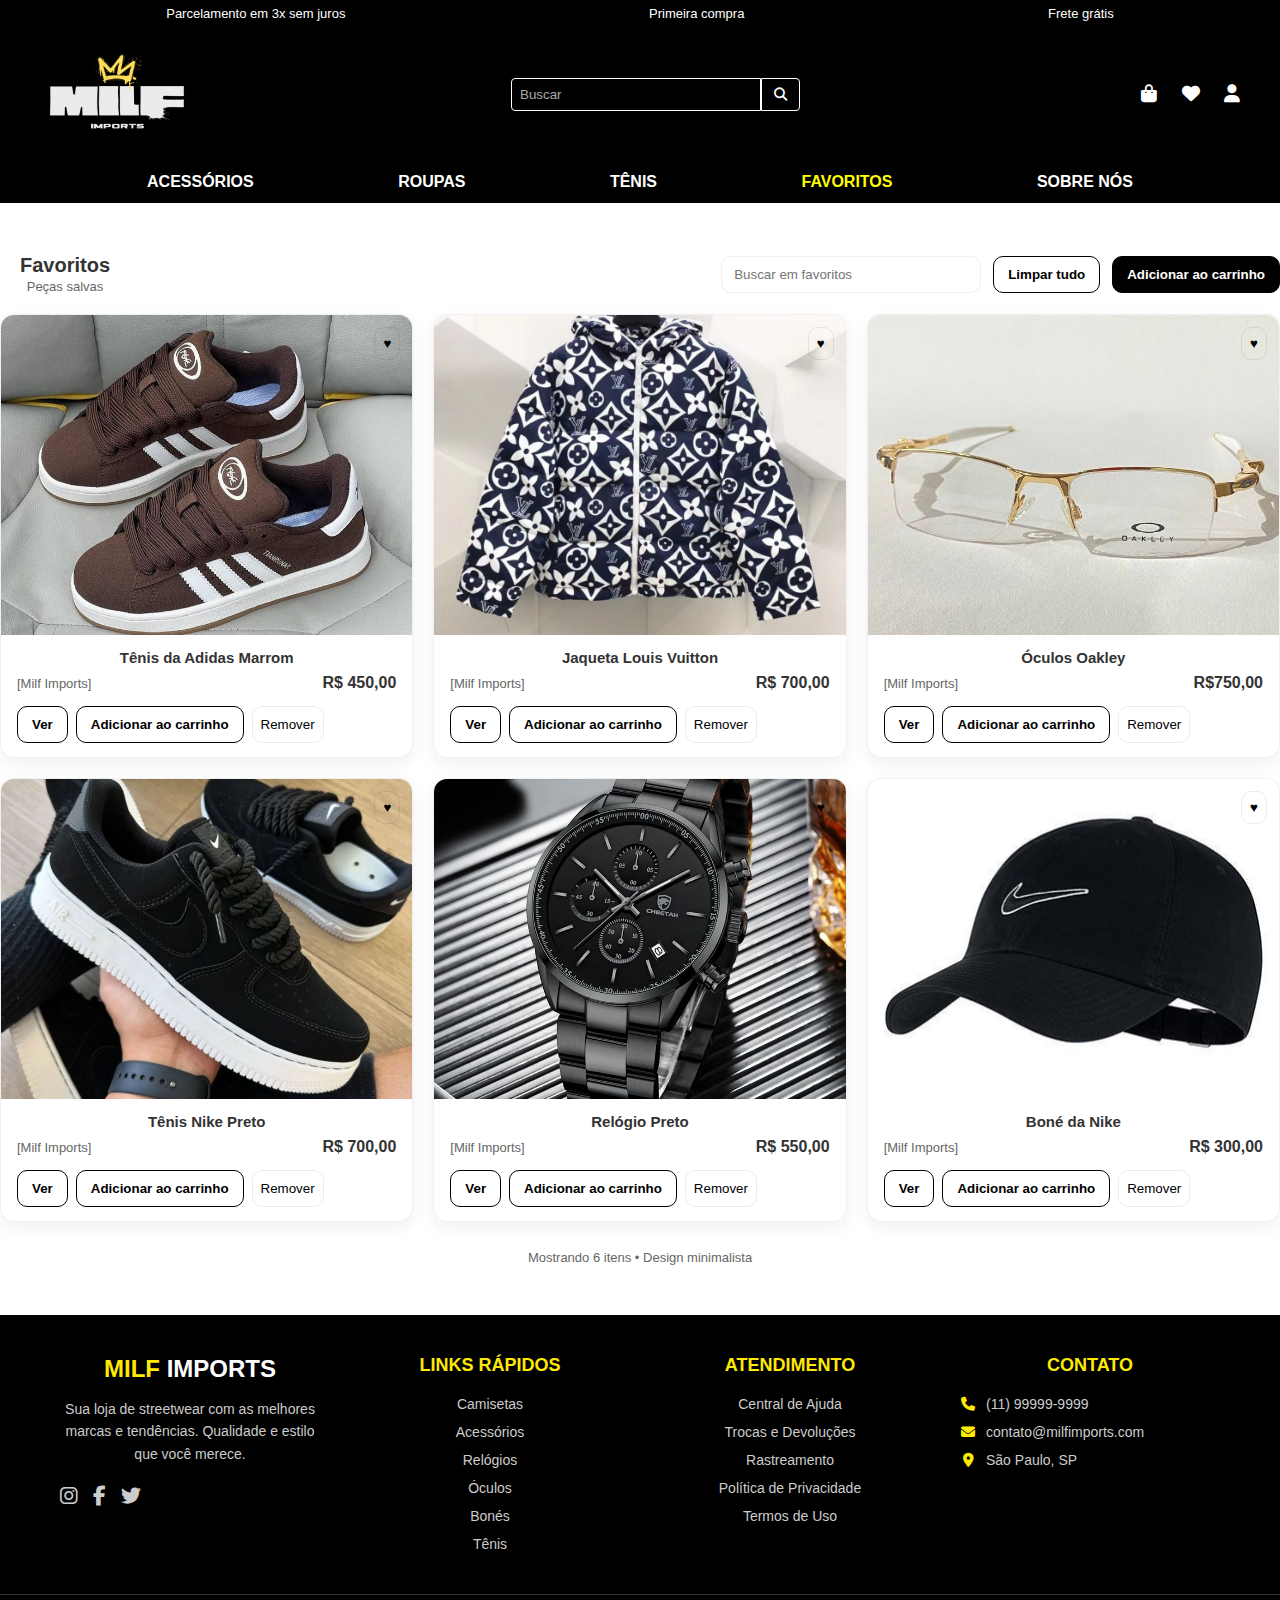
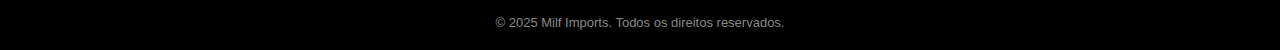
<file: favoritos.html>
<!DOCTYPE html>
<html lang="br">

<head>
  <meta charset="UTF-8">
  <meta name="viewport" content="width=device-width, initial-scale=1.0">
  <title>Milf Imports - Favoritos</title>
  <link rel="stylesheet" href="favoritos.css">
  <link href="https://cdnjs.cloudflare.com/ajax/libs/font-awesome/6.4.0/css/all.min.css" rel="stylesheet">
</head>

<body>


  <!-- Header -->
  <!-- Barra de cima -->
  <div class="barra-topo">
    <span>Parcelamento em 3x sem juros</span>
    <span>Primeira compra</span>
    <span>Frete grátis</span>
  </div>

  <!-- Cabeçalho -->
  <header class="cabecalho">
    <div class="logo">
      <a href="index.html">
        <img src="imagens/logo1.png" alt="Logo da loja"></a>
    </div>

    <div class="pesquisa">
      <input type="text" placeholder="Buscar">
      <button><i class="fa fa-search"></i></button>
    </div>

    <div class="icones">
      <a href="carrinho.html">
        <i class="fa fa-bag-shopping"></i></a>
      <i class="fa fa-heart"></i>
      <a href="login.html">
        <i class="fa fa-user"></i></a>
    </div>
  </header>

  <!-- Menu -->
  <nav class="menu">
    <a href="acessorios.html">ACESSÓRIOS</a>
    <a href="roupas.html">ROUPAS</a>
    <a href="tenis.html">TÊNIS</a>
    <a href="favoritos.html" class="destaque">FAVORITOS</a>
    <a href="sobrenos.html">SOBRE NÓS</a>
  </nav>
  <!-- fechar Header -->


  <div class="wrap">
    <header>
      <div class="brand">
        <div>
          <h1>Favoritos</h1>
          <p class="lead">Peças salvas</p>
        </div>
      </div>
      <div class="actions">
        <div class="toolbar">
          <input class="search" placeholder="Buscar em favoritos" id="searchInput" />
          <button class="btn" id="clearAll">Limpar tudo</button>
          <button class="btn primary" id="addAllToCart">Adicionar ao carrinho</button>
        </div>
      </div>
    </header>

    <main>
      <section id="favoritesGrid" class="grid" aria-live="polite">
        <!-- Cards serão injetados via JS -->
      </section>

      <div id="emptyState" style="display:none;margin-top:5px;" class="empty">
        <p style="font-size:18px;font-weight:700;margin:0 0 8px">Nada por aqui — seus favoritos estão vazios</p>
        <p class="muted">Salve peças enquanto navega para encontrá-las facilmente depois.</p>
      </div>
    </main>

    <footer>
      <span class="muted">Mostrando <span id="count">0</span> itens • Design minimalista</span>
    </footer>
  </div>

  <script>
    // Dados exemplo — substitua pelos dados reais do backend
    const initialFavorites = [
      { id: 1, title: 'Tênis da Adidas Marrom', brand: '[Milf Imports]', price: 'R$ 450,00', img: 'imagens/adidas.jpg' },
      { id: 2, title: 'Jaqueta Louis Vuitton', brand: '[Milf Imports]', price: 'R$ 700,00', img: 'imagens/jaquetalv.jpg' },
      { id: 3, title: 'Óculos Oakley', brand: '[Milf Imports]', price: 'R$750,00', img: 'imagens/oculos.jpg' },
      { id: 4, title: 'Tênis Nike Preto', brand: '[Milf Imports]', price: 'R$ 700,00', img: 'imagens/tenisnike.jpg' },
      { id: 5, title: 'Relógio Preto', brand: '[Milf Imports]', price: 'R$ 550,00', img: 'imagens/relogio2.jpg' },
      { id: 6, title: 'Boné da Nike', brand: '[Milf Imports]', price: 'R$ 300,00', img: 'imagens/bonenike.jpg' }
    ];

    const grid = document.getElementById('favoritesGrid');
    const emptyState = document.getElementById('emptyState');
    const countEl = document.getElementById('count');
    let favorites = initialFavorites.slice();

    function renderCard(item) {
      const card = document.createElement('article');
      card.className = 'card';
      card.dataset.id = item.id;

      card.innerHTML = `
        <div class="media">
          ${item.img ? `<img src="${item.img}" alt="${item.title}">` : `<div style="width:100%;height:100%;display:flex;align-items:center;justify-content:center;background:#111;color:#fff;font-weight:700">${item.title}</div>`}
          <button class="icon-btn" title="Remover" style="position:absolute;right:12px;top:12px;">&hearts;</button>
        </div>
        <div class="card-body">
          <div class="title">${item.title}</div>
          <div class="meta"><div class="muted">${item.brand}</div><div class="price">${item.price}</div></div>
          <div class="controls">
            <button class="btn" data-action="view">Ver</button>
            <button class="btn" data-action="cart">Adicionar ao carrinho</button>
            <button class="icon-btn" data-action="remove">Remover</button>
          </div>
        </div>
      `;

      // eventos dos botões
      card.querySelector('[data-action="remove"]').addEventListener('click', () => removeItem(item.id));
      card.querySelector('.media .icon-btn').addEventListener('click', () => removeItem(item.id));
      card.querySelector('[data-action="cart"]').addEventListener('click', () => addToCart(item.id));
      card.querySelector('[data-action="view"]').addEventListener('click', () => viewItem(item.id));

      return card;
    }

    function render() {
      grid.innerHTML = '';
      if (favorites.length === 0) {
        emptyState.style.display = 'block';
      } else {
        emptyState.style.display = 'none';
        favorites.forEach(it => grid.appendChild(renderCard(it)));
      }
      countEl.textContent = favorites.length;
    }

    function removeItem(id) {
      favorites = favorites.filter(i => i.id !== id);
      render();
    }

    function addToCart(id) {
      // placeholder: integre com carrinho real
      const item = favorites.find(i => i.id === id);
      alert('Adicionado ao carrinho: ' + (item ? item.title : 'item'));
      // opcional: remover dos favoritos
    }

    function viewItem(id) {
      const item = favorites.find(i => i.id === id);
      alert(item ? item.title : 'Item não encontrado');
    }

    // toolbar
    document.getElementById('clearAll').addEventListener('click', () => {
      if (confirm('Remover todos os favoritos?')) { favorites = []; render(); }
    });

    document.getElementById('addAllToCart').addEventListener('click', () => {
      if (favorites.length === 0) { alert('Nenhum item para adicionar'); return }
      alert(`${favorites.length} itens adicionados ao carrinho (simulado)`);
      // Em integração real: envie para o carrinho do backend
    });

    document.getElementById('searchInput').addEventListener('input', (e) => {
      const q = e.target.value.trim().toLowerCase();
      if (!q) { favorites = initialFavorites.slice(); render(); return }
      favorites = initialFavorites.filter(i => (i.title + ' ' + i.brand).toLowerCase().includes(q));
      render();
    });

    // inicializa
    render();
  </script>


  <!-- Footer -->
  <footer class="footer">
    <div class="conteudo-footer">
      <div class="secao-rodape secao-marca">
        <h2>MILF <span class="imports">IMPORTS</span></h2>
        <p>Sua loja de streetwear com as melhores marcas e tendências. Qualidade e estilo que você merece.</p>
        <div class="icones-sociais">
          <a href="#"><i class="fab fa-instagram"></i></a>
          <a href="#"><i class="fab fa-facebook-f"></i></a>
          <a href="#"><i class="fab fa-twitter"></i></a>
        </div>
      </div>
      <div class="secao-rodape">
        <h3>Links Rápidos</h3>
        <ul>
          <li><a href="#">Camisetas</a></li>
          <li><a href="#">Acessórios</a></li>
          <li><a href="#">Relógios</a></li>
          <li><a href="#">Óculos</a></li>
          <li><a href="#">Bonés</a></li>
          <li><a href="#">Tênis</a></li>
        </ul>
      </div>
      <div class="secao-rodape">
        <h3>Atendimento</h3>
        <ul>
          <li><a href="#">Central de Ajuda</a></li>
          <li><a href="#">Trocas e Devoluções</a></li>
          <li><a href="#">Rastreamento</a></li>
          <li><a href="#">Política de Privacidade</a></li>
          <li><a href="#">Termos de Uso</a></li>
        </ul>
      </div>
      <div class="secao-rodape">
        <h3>Contato</h3>
        <ul class="info-contato">
          <li><i class="fas fa-phone"></i> (11) 99999-9999</li>
          <li><i class="fas fa-envelope"></i> contato@milfimports.com</li>
          <li><i class="fas fa-map-marker-alt"></i> São Paulo, SP</li>
        </ul>
      </div>
    </div>
    <div class="rodape-inferior">
      <p>© 2025 Milf Imports. Todos os direitos reservados.</p>
    </div>
  </footer>
  <!-- Fechar Footer -->

</body>

</html>
</file>
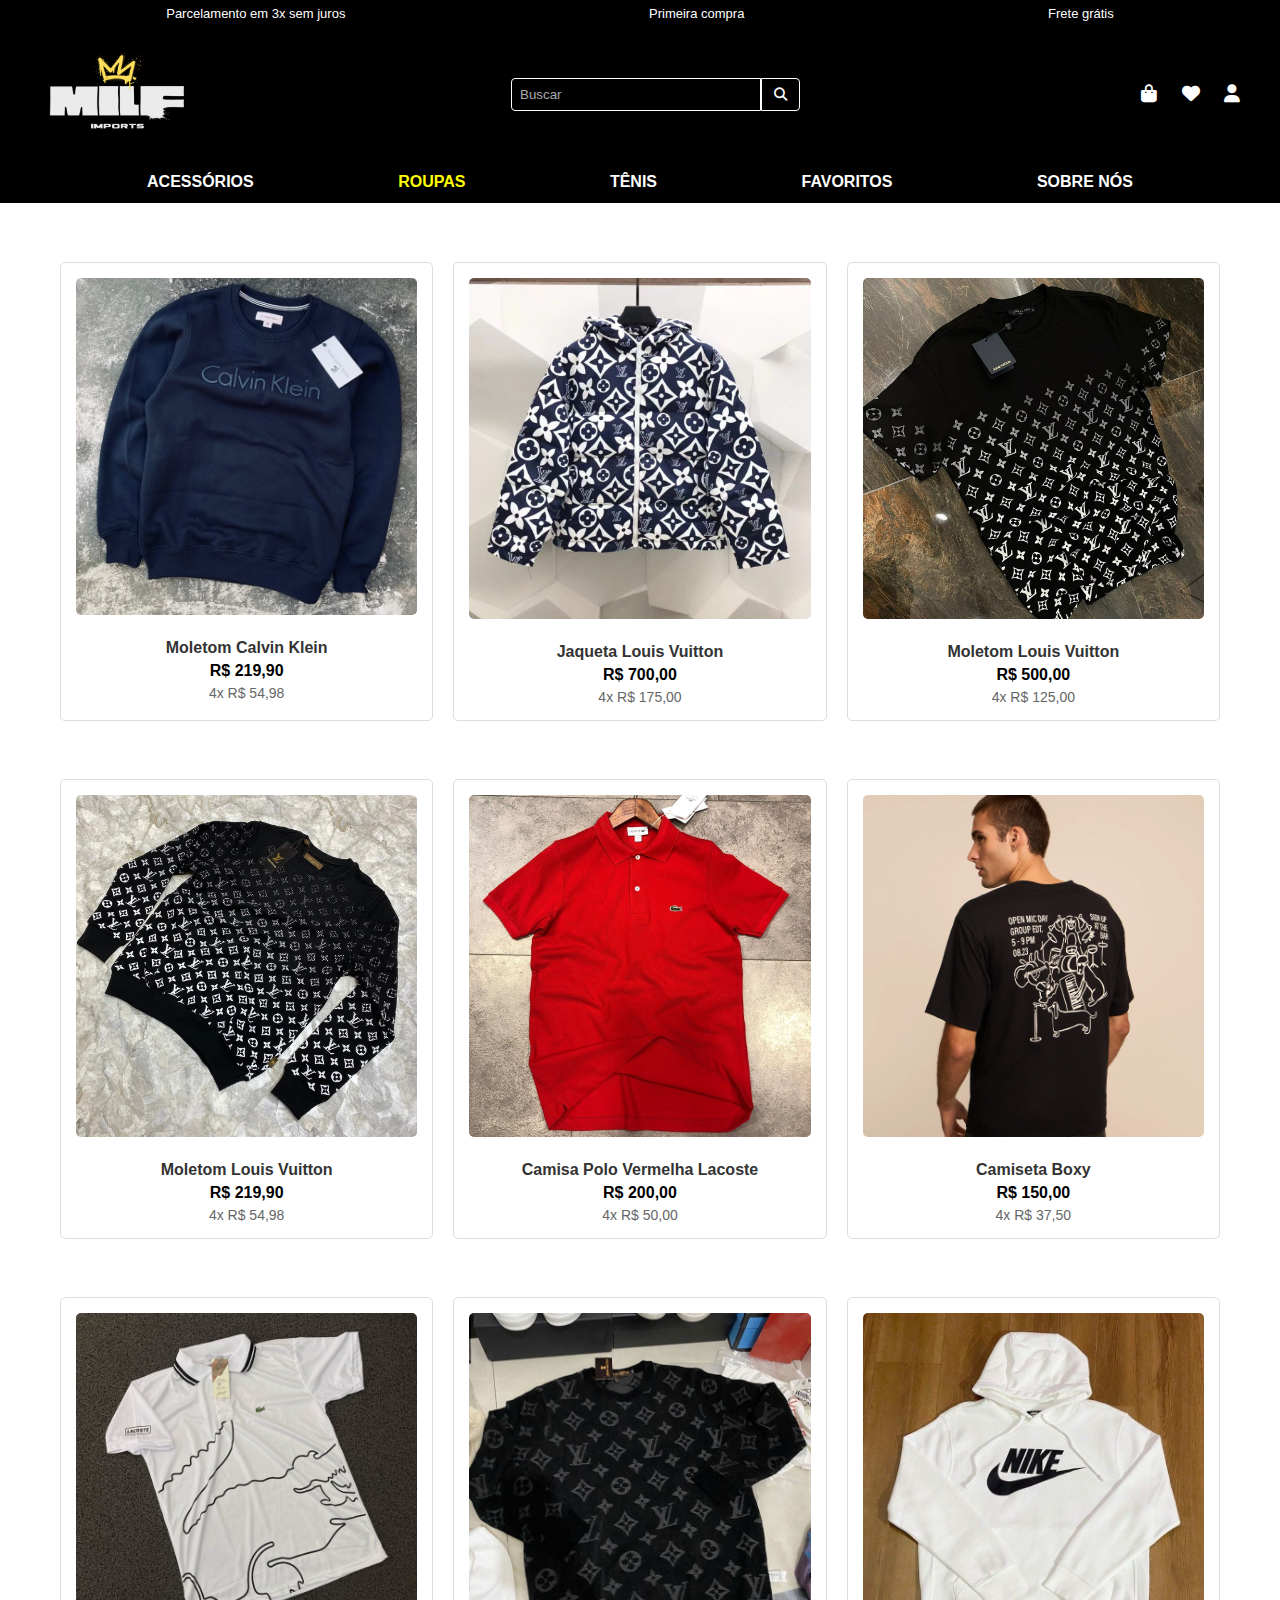
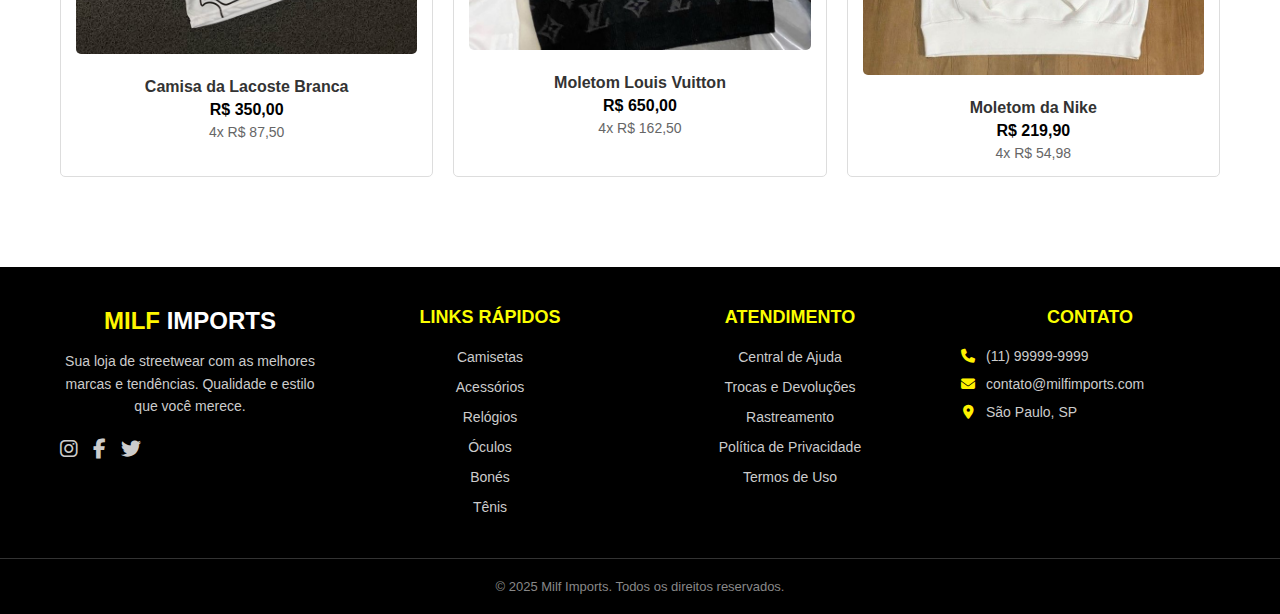
<file: roupas.html>
<!DOCTYPE html>
<html lang="br">

<head>
  <meta charset="UTF-8">
  <meta name="viewport" content="width=device-width, initial-scale=1.0">
  <title>Milf Imports - Inicio</title>
  <link rel="stylesheet" href="roupas.css">
  <link href="https://cdnjs.cloudflare.com/ajax/libs/font-awesome/6.4.0/css/all.min.css" rel="stylesheet">
</head>

<body>

  <!-- Header -->
  <!-- Barra de cima -->
  <div class="barra-topo">
    <span>Parcelamento em 3x sem juros</span>
    <span>Primeira compra</span>
    <span>Frete grátis</span>
  </div>

  <!-- Cabeçalho -->
  <header class="cabecalho">
    <div class="logo">
      <a href="index.html">
        <img src="imagens/logo1.png" alt="Logo da loja"></a>
    </div>

    <div class="pesquisa">
      <input type="text" placeholder="Buscar">
      <button><i class="fa fa-search"></i></button>
    </div>

    <div class="icones">
      <a href="carrinho.html">
        <i class="fa fa-bag-shopping"></i></a>
      <a href="favoritos.html">
        <i class="fa fa-heart"></i></a>
      <a href="login.html">
        <i class="fa fa-user"></i></a>
    </div>
  </header>

  <!-- Menu -->
  <nav class="menu">
    <a href="acessorios.html">ACESSÓRIOS</a>
    <a href="roupas.html" class="destaque">ROUPAS</a>
    <a href="tenis.html">TÊNIS</a>
    <a href="favoritos.html">FAVORITOS</a>
    <a href="sobrenos.html">SOBRE NÓS</a>
  </nav>
  <!-- fechar Header -->

  <!-- coluna de roupa -->
  <main class="product-grid">
    <div class="product-item">
      <img src="imagens/moletom calvin klein.jpg" alt="Moletom Calvin Klein">
      <p class="product-name">Moletom Calvin Klein</p>
      <p class="price-old">R$ 219,90</p>
      <p class="price-installments">4x R$ 54,98</p>
    </div>
    <div class="product-item">
      <img src="imagens/jaquetalv.jpg" alt="Jaqueta Louis Vuitton">
      <p class="product-name">Jaqueta Louis Vuitton</p>
      <p class="price-old">R$ 700,00</p>
      <p class="price-installments">4x R$ 175,00</p>
    </div>
    <div class="product-item">
      <img src="imagens/camisalv.jpg" alt="Camisa Louis Vuitton">
      <p class="product-name">Moletom Louis Vuitton</p>
      <p class="price-old">R$ 500,00</p>
      <p class="price-installments">4x R$ 125,00</p>
    </div>
    <div class="product-item">
      <img src="imagens/moletomlv.jpg" alt="Moletom LV">
      <p class="product-name">Moletom Louis Vuitton</p>
      <p class="price-old">R$ 219,90</p>
      <p class="price-installments">4x R$ 54,98</p>
    </div>
    <div class="product-item">
      <img src="imagens/vermelha.lacoste.jpg" alt="Camisa Polo Vermelha Lacoste">
      <p class="product-name">Camisa Polo Vermelha Lacoste</p>
      <p class="price-old">R$ 200,00</p>
      <p class="price-installments">4x R$ 50,00</p>
    </div>
    <div class="product-item">
      <a href="paginacompra.html">
        <img src="imagens/camisapreta.jpg" alt="Camisa da Nike"></a>
      <p class="product-name">Camiseta Boxy</p>
      <p class="price-old">R$ 150,00</p>
      <p class="price-installments">4x R$ 37,50</p>
    </div>
    <div class="product-item">
      <img src="imagens/camisa da lacoste branca.jpg" alt="Camisa da Lacoste">
      <p class="product-name">Camisa da Lacoste Branca</p>
      <p class="price-old">R$ 350,00</p>
      <p class="price-installments">4x R$ 87,50</p>
    </div>
    <div class="product-item">
      <img src="imagens/pretolv.jpg" alt="Moletom LV">
      <p class="product-name">Moletom Louis Vuitton</p>
      <p class="price-old">R$ 650,00</p>
      <p class="price-installments">4x R$ 162,50</p>
    </div>
    <div class="product-item">
      <img src="imagens/nikebranco.jpg" alt="Moletom da Nike">
      <p class="product-name">Moletom da Nike</p>
      <p class="price-old">R$ 219,90</p>
      <p class="price-installments">4x R$ 54,98</p>
    </div>
  </main>

  <!-- rodape -->
  <footer class="footer">
    <div class="conteudo-footer">
      <div class="secao-rodape secao-marca">
        <h2>MILF <span class="imports">IMPORTS</span></h2>
        <p>Sua loja de streetwear com as melhores marcas e tendências. Qualidade e estilo que você merece.</p>
        <div class="icones-sociais">
          <a href="#"><i class="fab fa-instagram"></i></a>
          <a href="#"><i class="fab fa-facebook-f"></i></a>
          <a href="#"><i class="fab fa-twitter"></i></a>
        </div>
      </div>
      <div class="secao-rodape">
        <h3>Links Rápidos</h3>
        <ul>
          <li><a href="#">Camisetas</a></li>
          <li><a href="#">Acessórios</a></li>
          <li><a href="#">Relógios</a></li>
          <li><a href="#">Óculos</a></li>
          <li><a href="#">Bonés</a></li>
          <li><a href="#">Tênis</a></li>
        </ul>
      </div>
      <div class="secao-rodape">
        <h3>Atendimento</h3>
        <ul>
          <li><a href="#">Central de Ajuda</a></li>
          <li><a href="#">Trocas e Devoluções</a></li>
          <li><a href="#">Rastreamento</a></li>
          <li><a href="#">Política de Privacidade</a></li>
          <li><a href="#">Termos de Uso</a></li>
        </ul>
      </div>
      <div class="secao-rodape">
        <h3>Contato</h3>
        <ul class="info-contato">
          <li><i class="fas fa-phone"></i> (11) 99999-9999</li>
          <li><i class="fas fa-envelope"></i> contato@milfimports.com</li>
          <li><i class="fas fa-map-marker-alt"></i> São Paulo, SP</li>
        </ul>
      </div>
    </div>
    <div class="rodape-inferior">
      <p>© 2025 Milf Imports. Todos os direitos reservados.</p>
    </div>
  </footer>

</body>

</html>
</file>
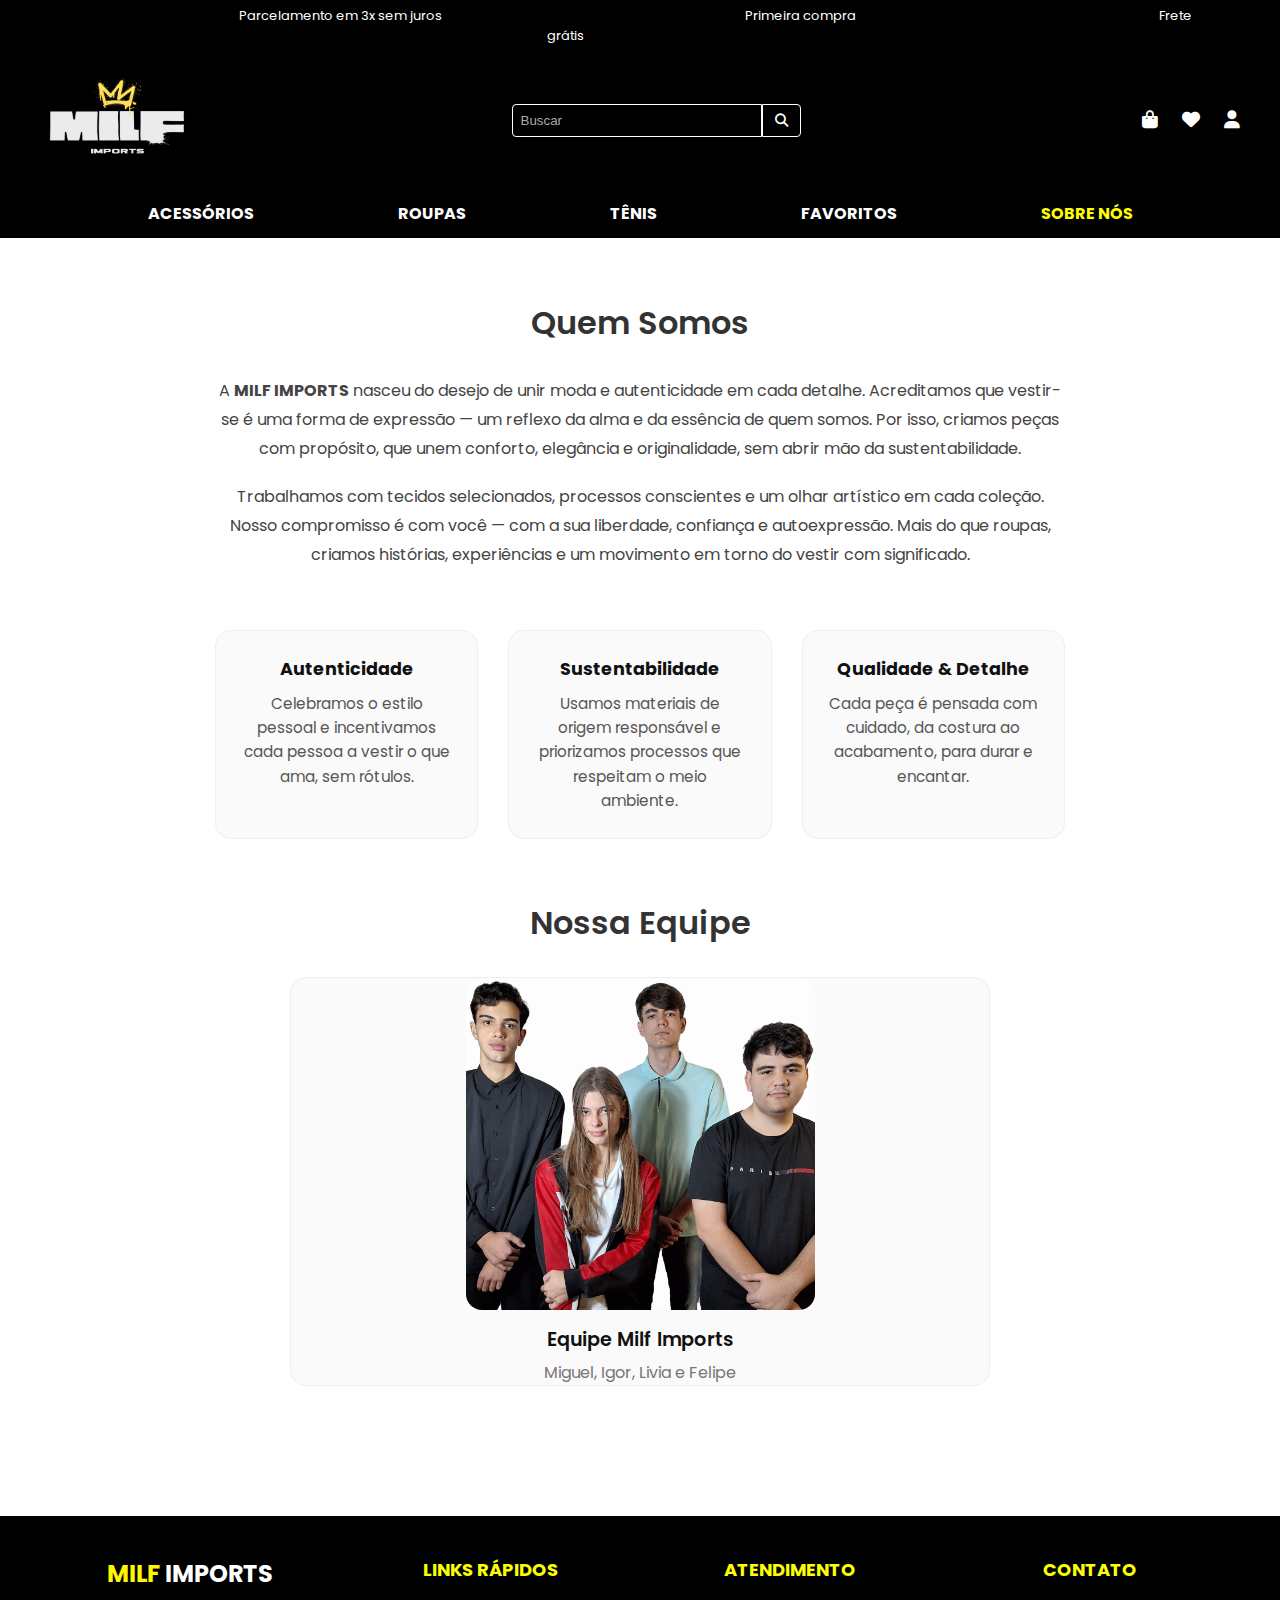
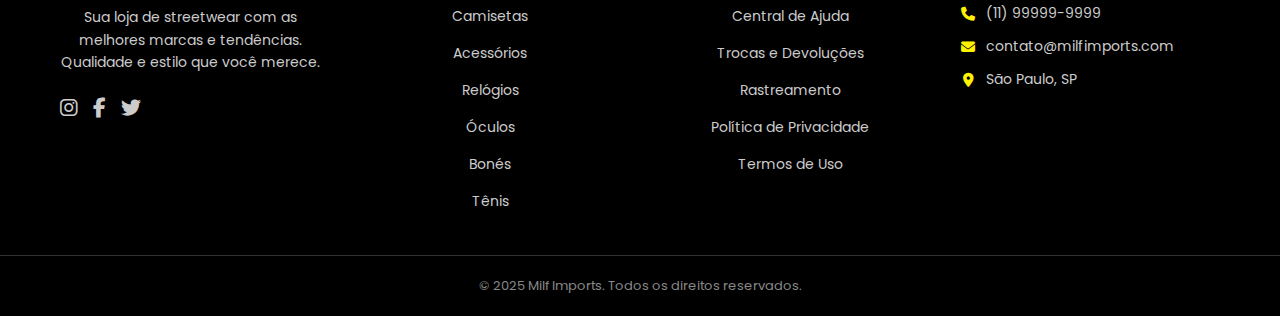
<file: sobrenos.html>
<!DOCTYPE html>
<html lang="pt-BR">

<head>
  <meta charset="UTF-8" />
  <meta name="viewport" content="width=device-width, initial-scale=1.0" />
  <title>Sobre Nós — MILF IMPORTS</title>
  <link href="https://fonts.googleapis.com/css2?family=Poppins:wght@400;500;600&display=swap" rel="stylesheet">
  <link rel="stylesheet" href="https://cdnjs.cloudflare.com/ajax/libs/font-awesome/6.5.0/css/all.min.css">
  <link rel="stylesheet" href="sobrenos.css">
</head>

<body>

  <!-- Header -->
  <!-- Barra de cima -->
  <div class="barra-topo">
    <span>Parcelamento em 3x sem juros</span>
    <span>Primeira compra</span>
    <span>Frete grátis</span>
  </div>

  <!-- Cabeçalho -->
  <header class="cabecalho">
    <div class="logo">
      <a href="index.html">
        <img src="imagens/logo1.png" alt="Logo da loja"></a>
    </div>

    <div class="pesquisa">
      <input type="text" placeholder="Buscar">
      <button><i class="fa fa-search"></i></button>
    </div>

    <div class="icones">
      <a href="carrinho.html">
        <i class="fa fa-bag-shopping"></i></a>
      <a href="favoritos.html">
        <i class="fa fa-heart"></i></a>
      <a href="login.html">
        <i class="fa fa-user"></i></a>
    </div>
  </header>

  <!-- Menu -->
  <nav class="menu">
    <a href="acessorios.html">ACESSÓRIOS</a>
    <a href="roupas.html">ROUPAS</a>
    <a href="tenis.html">TÊNIS</a>
    <a href="favoritos.html">FAVORITOS</a>
    <a href="sobrenos.html" class="destaque">SOBRE NÓS</a>
  </nav>
  <!-- fechar Header -->

  <main>
    <section class="about-section">
      <h1>Quem Somos</h1>
      <p>
        A <strong>MILF IMPORTS</strong> nasceu do desejo de unir moda e autenticidade em cada detalhe.
        Acreditamos que vestir-se é uma forma de expressão — um reflexo da alma e da essência de quem somos.
        Por isso, criamos peças com propósito, que unem conforto, elegância e originalidade, sem abrir mão da sustentabilidade.
      </p>
      <p>
        Trabalhamos com tecidos selecionados, processos conscientes e um olhar artístico em cada coleção.
        Nosso compromisso é com você — com a sua liberdade, confiança e autoexpressão.
        Mais do que roupas, criamos histórias, experiências e um movimento em torno do vestir com significado.
      </p>
    </section>

    <section class="values">
      <div class="value-card">
        <h3>Autenticidade</h3>
        <p>Celebramos o estilo pessoal e incentivamos cada pessoa a vestir o que ama, sem rótulos.</p>
      </div>
      <div class="value-card">
        <h3>Sustentabilidade</h3>
        <p>Usamos materiais de origem responsável e priorizamos processos que respeitam o meio ambiente.</p>
      </div>
      <div class="value-card">
        <h3>Qualidade & Detalhe</h3>
        <p>Cada peça é pensada com cuidado, da costura ao acabamento, para durar e encantar.</p>
      </div>
    </section>

    <section class="team">
      <h1>Nossa Equipe</h1>
      <div class="team-grid">
        <div class="member-card">
          <img src="imagens/sobrenos1.jpg" alt="Equipe Milf Imports">
          <h4>Equipe Milf Imports</h4>
          <span>Miguel, Igor, Livia e Felipe</span>
        </div>
      </div>
    </section>
  </main>

  <footer class="footer">
    <div class="conteudo-footer">
      <div class="secao-rodape secao-marca">
        <h2>MILF <span class="imports">IMPORTS</span></h2>
        <p>Sua loja de streetwear com as melhores marcas e tendências. Qualidade e estilo que você merece.</p>
        <div class="icones-sociais">
          <a href="#"><i class="fab fa-instagram"></i></a>
          <a href="#"><i class="fab fa-facebook-f"></i></a>
          <a href="#"><i class="fab fa-twitter"></i></a>
        </div>
      </div>
      <div class="secao-rodape">
        <h3>Links Rápidos</h3>
        <ul>
          <li><a href="#">Camisetas</a></li>
          <li><a href="#">Acessórios</a></li>
          <li><a href="#">Relógios</a></li>
          <li><a href="#">Óculos</a></li>
          <li><a href="#">Bonés</a></li>
          <li><a href="#">Tênis</a></li>
        </ul>
      </div>
      <div class="secao-rodape">
        <h3>Atendimento</h3>
        <ul>
          <li><a href="#">Central de Ajuda</a></li>
          <li><a href="#">Trocas e Devoluções</a></li>
          <li><a href="#">Rastreamento</a></li>
          <li><a href="#">Política de Privacidade</a></li>
          <li><a href="#">Termos de Uso</a></li>
        </ul>
      </div>
      <div class="secao-rodape">
        <h3>Contato</h3>
        <ul class="info-contato">
          <li><i class="fas fa-phone"></i> (11) 99999-9999</li>
          <li><i class="fas fa-envelope"></i> contato@milfimports.com</li>
          <li><i class="fas fa-map-marker-alt"></i> São Paulo, SP</li>
        </ul>
      </div>
    </div>
    <div class="rodape-inferior">
      <p>© 2025 Milf Imports. Todos os direitos reservados.</p>
    </div>
  </footer>

</body>

</html>
</file>
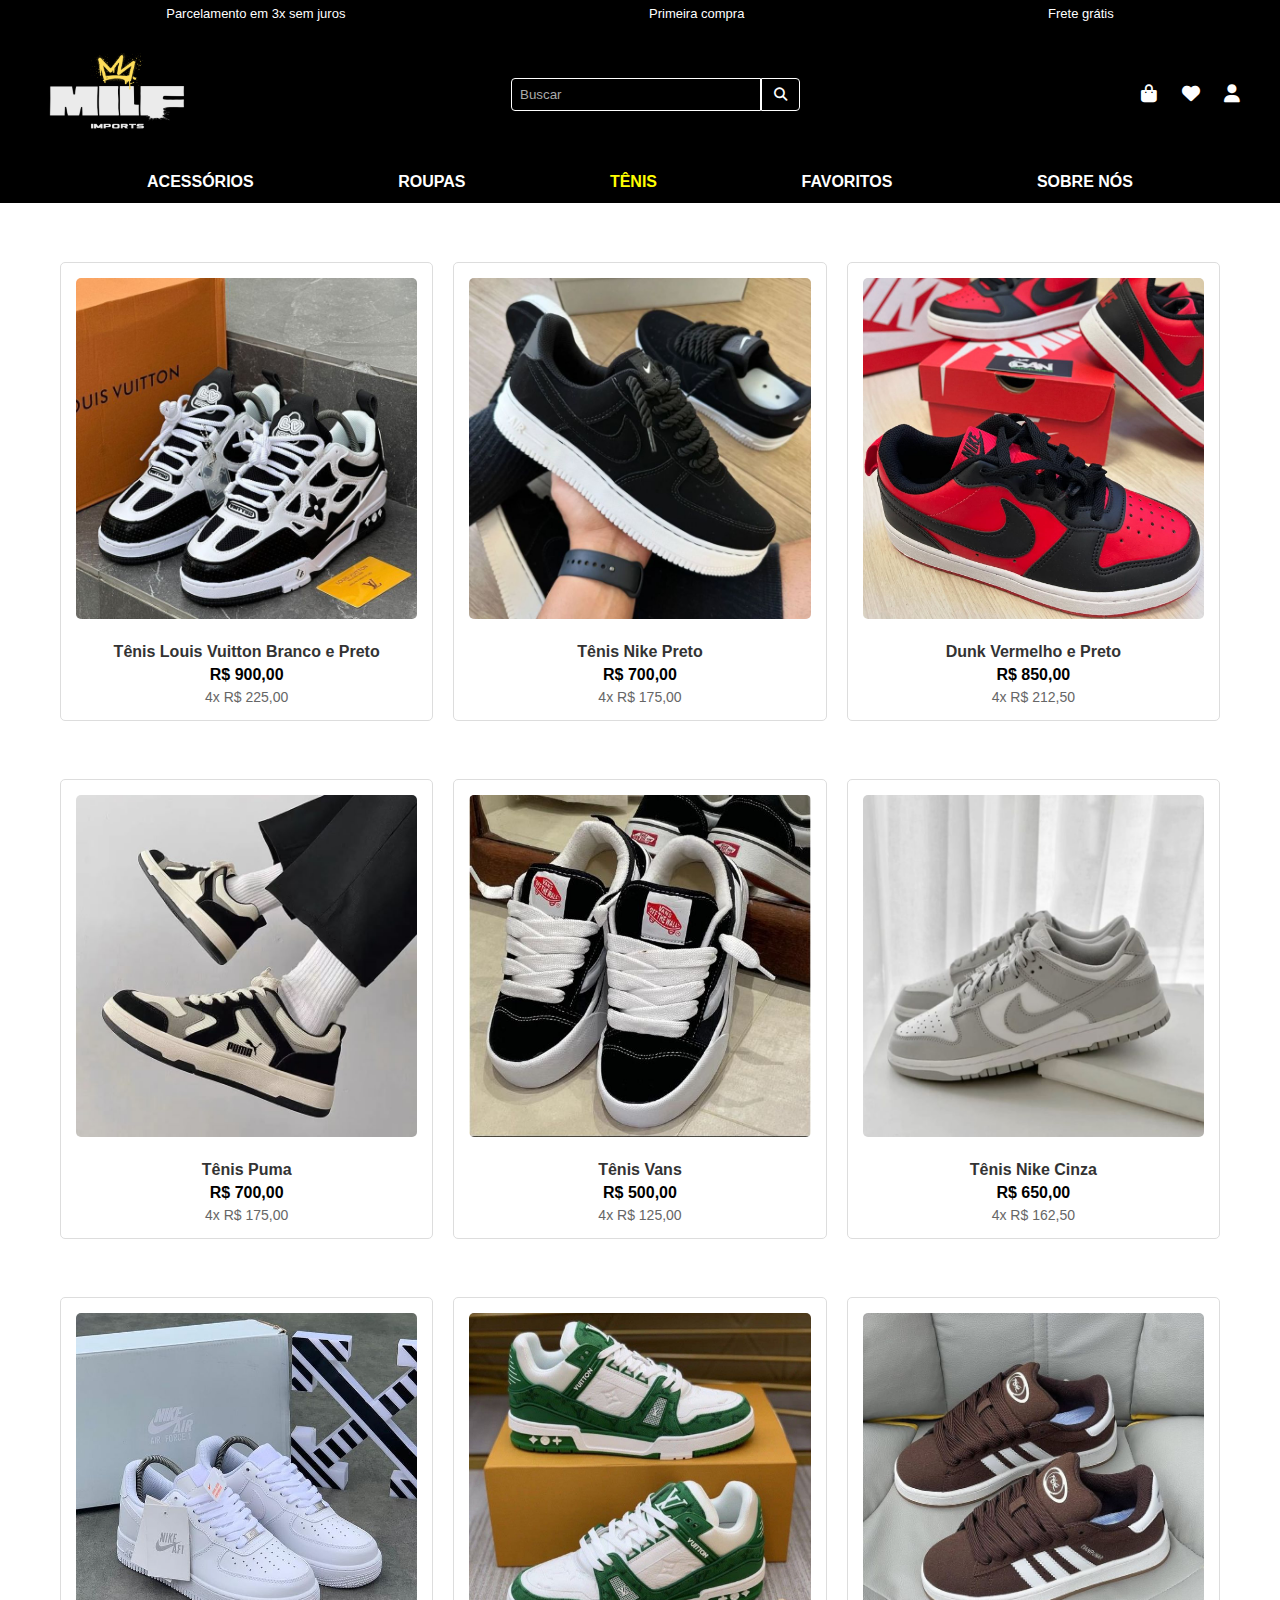
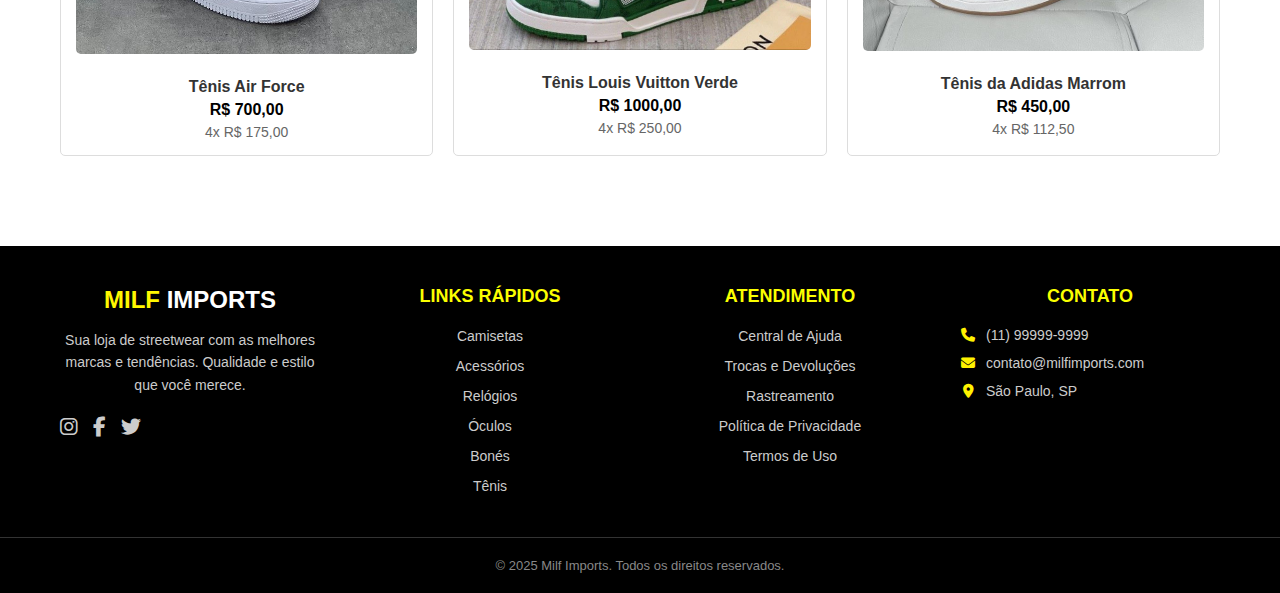
<file: tenis.html>
<!DOCTYPE html>
<html lang="br">

<head>
  <meta charset="UTF-8">
  <meta name="viewport" content="width=device-width, initial-scale=1.0">
  <title>Milf Imports - Inicio</title>
  <link rel="stylesheet" href="tenis.css">
  <link href="https://cdnjs.cloudflare.com/ajax/libs/font-awesome/6.4.0/css/all.min.css" rel="stylesheet">
</head>

<body>

  <!-- Header -->
  <!-- Barra de cima -->
  <div class="barra-topo">
    <span>Parcelamento em 3x sem juros</span>
    <span>Primeira compra</span>
    <span>Frete grátis</span>
  </div>

  <!-- Cabeçalho -->
  <header class="cabecalho">
    <div class="logo">
      <a href="index.html">
        <img src="imagens/logo1.png" alt="Logo da loja"></a>
    </div>

    <div class="pesquisa">
      <input type="text" placeholder="Buscar">
      <button><i class="fa fa-search"></i></button>
    </div>

    <div class="icones">
      <a href="carrinho.html">
        <i class="fa fa-bag-shopping"></i></a>
      <a href="favoritos.html">
        <i class="fa fa-heart"></i></a>
      <a href="login.html">
        <i class="fa fa-user"></i></a>
    </div>
  </header>

  <!-- Menu -->
  <nav class="menu">
    <a href="acessorios.html">ACESSÓRIOS</a>
    <a href="roupas.html">ROUPAS</a>
    <a href="tenis.html" class="destaque">TÊNIS</a>
    <a href="favoritos.html">FAVORITOS</a>
    <a href="sobrenos.html">SOBRE NÓS</a>
  </nav>
  <!-- fechar Header -->

  <!-- coluna de roupa -->
  <main class="product-grid">
    <div class="product-item">
      <img src="imagens/tenisbrancoepreto.jpg" alt="tenis1">
      <p class="product-name">Tênis Louis Vuitton Branco e Preto</p>
      <p class="price-old">R$ 900,00</p>
      <p class="price-installments">4x R$ 225,00</p>
    </div>

    <div class="product-item">
      <img src="imagens/tenisnike.jpg" alt="tenis2">
      <p class="product-name">Tênis Nike Preto</p>
      <p class="price-old">R$ 700,00</p>
      <p class="price-installments">4x R$ 175,00</p>
    </div>

    <div class="product-item">
      <img src="imagens/dunk.jpg" alt="jordan">
      <p class="product-name">Dunk Vermelho e Preto</p>
      <p class="price-old">R$ 850,00</p>
      <p class="price-installments">4x R$ 212,50</p>
    </div>

    <div class="product-item">
      <img src="imagens/puma.jpg" alt="puma">
      <p class="product-name">Tênis Puma</p>
      <p class="price-old">R$ 700,00</p>
      <p class="price-installments">4x R$ 175,00</p>
    </div>

    <div class="product-item">
      <img src="imagens/vans.jpg" alt="vans">
      <p class="product-name">Tênis Vans</p>
      <p class="price-old">R$ 500,00</p>
      <p class="price-installments">4x R$ 125,00</p>
    </div>

    <div class="product-item">
      <img src="imagens/nike cinza.jpg" alt="nike">
      <p class="product-name">Tênis Nike Cinza</p>
      <p class="price-old">R$ 650,00</p>
      <p class="price-installments">4x R$ 162,50</p>
    </div>

    <div class="product-item">
      <img src="imagens/air force.jpg" alt="airforce">
      <p class="product-name">Tênis Air Force</p>
      <p class="price-old">R$ 700,00</p>
      <p class="price-installments">4x R$ 175,00</p>
    </div>

    <div class="product-item">
      <img src="imagens/tenislv.jpg" alt="lv">
      <p class="product-name">Tênis Louis Vuitton Verde</p>
      <p class="price-old">R$ 1000,00</p>
      <p class="price-installments">4x R$ 250,00</p>
    </div>

    <div class="product-item">
      <img src="imagens/adidas.jpg" alt="adidas">
      <p class="product-name">Tênis da Adidas Marrom</p>
      <p class="price-old">R$ 450,00</p>
      <p class="price-installments">4x R$ 112,50</p>
    </div>
  </main>

  <!-- rodape -->
  <footer class="footer">
    <div class="conteudo-footer">
      <div class="secao-rodape secao-marca">
        <h2>MILF <span class="imports">IMPORTS</span></h2>
        <p>Sua loja de streetwear com as melhores marcas e tendências. Qualidade e estilo que você merece.</p>
        <div class="icones-sociais">
          <a href="#"><i class="fab fa-instagram"></i></a>
          <a href="#"><i class="fab fa-facebook-f"></i></a>
          <a href="#"><i class="fab fa-twitter"></i></a>
        </div>
      </div>
      <div class="secao-rodape">
        <h3>Links Rápidos</h3>
        <ul>
          <li><a href="#">Camisetas</a></li>
          <li><a href="#">Acessórios</a></li>
          <li><a href="#">Relógios</a></li>
          <li><a href="#">Óculos</a></li>
          <li><a href="#">Bonés</a></li>
          <li><a href="#">Tênis</a></li>
        </ul>
      </div>
      <div class="secao-rodape">
        <h3>Atendimento</h3>
        <ul>
          <li><a href="#">Central de Ajuda</a></li>
          <li><a href="#">Trocas e Devoluções</a></li>
          <li><a href="#">Rastreamento</a></li>
          <li><a href="#">Política de Privacidade</a></li>
          <li><a href="#">Termos de Uso</a></li>
        </ul>
      </div>
      <div class="secao-rodape">
        <h3>Contato</h3>
        <ul class="info-contato">
          <li><i class="fas fa-phone"></i> (11) 99999-9999</li>
          <li><i class="fas fa-envelope"></i> contato@milfimports.com</li>
          <li><i class="fas fa-map-marker-alt"></i> São Paulo, SP</li>
        </ul>
      </div>
    </div>
    <div class="rodape-inferior">
      <p>© 2025 Milf Imports. Todos os direitos reservados.</p>
    </div>
  </footer>

</body>


</html>
</file>
<file: favoritos.css>
* {
  margin: 0;
  padding: 0;
  box-sizing: border-box;
}

body {
  font-family: "Poppins", Arial, sans-serif;
  background-color: #ffffff;
  color: #333;
  text-align: center;
  min-height: 100vh;
  display: flex;
  flex-direction: column;
  justify-content: flex-start;
}

/* Header */
.barra-topo {
  background: #000;
  color: #fff;
  text-align: center;
  font-size: 13px;
  padding: 6px 0;
}

.barra-topo span {
  margin: 0 150px;
}

.cabecalho {
  display: flex;
  justify-content: space-between;
  align-items: center;
  background: #000;
  padding: 15px 40px;
}

.logo img {
  height: 100px;
  width: 150px;
}

.pesquisa {
  display: flex;
  align-items: center;
}

.pesquisa input {
  padding: 8px;
  width: 250px;
  border: 1px solid white;
  background: #000;
  color: white;
  border-radius: 4px 0 0 4px;
}

.pesquisa input::placeholder {
  color: #aaa;
}

.pesquisa button {
  padding: 8px 12px;
  border: 1px solid white;
  background: #000;
  color: white;
  border-radius: 0 4px 4px 0;
  cursor: pointer;
}

.icones i {
  margin-left: 20px;
  font-size: 18px;
  color: white;
  cursor: pointer;
  transition: color 0.3s;
}

.icones i:hover {
  color: yellow;
}

.menu {
  background: #000;
  text-align: center;
  padding: 12px 0;
  border-bottom: 1px solid #fff;
}

.menu a {
  color: #fff;
  text-decoration: none;
  margin: 0 70px;
  font-weight: bold;
  position: relative;
  padding-bottom: 5px;
  transition: color 0.3s;
}

.menu a::after {
  content: "";
  position: absolute;
  left: 0;
  bottom: 0;
  width: 0%;
  height: 2px;
  background: yellow;
  transition: 0.3s;
}

.menu a:hover {
  color: hwb(60 0% 0%);
}

.menu a:hover::after {
  width: 100%;
}

.menu .destaque {
  color: yellow;
}

:root {
  --bg: #ffffff;
  --fg: #000000;
  --muted: #666;
  --accent: #000; /* mantém mono */
  --card-radius: 14px;
  --gutter: 20px;

  --shadow: 0 6px 18px rgba(0, 0, 0, 0.06);
  font-family: Inter, system-ui, -apple-system, "Segoe UI", Roboto,
    "Helvetica Neue", Arial;
}

.logo-fixa img {
  width: 40px; /* 👈 diminui o tamanho da logo */
  height: auto; /* mantém a proporção correta */

  border-radius: 6px; /* opcional */
  cursor: pointer;
  transition: transform 0.2s ease;
}

.logo-fixa img:hover {
  transform: scale(1.08);
}

/* Reset simples */

/* Container central */
.wrap {
  width: 100%;
  margin-top: 30px;
}

header {
  display: flex;
  gap: 20px;
  align-items: center;
  justify-content: space-between;
}

.brand {
  display: flex;
  align-items: center;
  gap: 12px;
  margin: 20px;
}

h1 {
  font-size: 20px;
  margin: 0;
}
p.lead {
  margin: 2px 0 0;
  color: var(--muted);
  font-size: 13px;
}

/* Actions */
.actions {
  display: flex;
  gap: 12px;
  align-items: center;
}
.btn {
  border: 1px solid var(--fg);
  background: transparent;
  color: var(--fg);
  padding: 10px 14px;
  border-radius: 10px;
  font-weight: 600;
  cursor: pointer;
}
.btn.ghost {
  background: transparent;
}
.btn.primary {
  background: var(--fg);
  color: var(--bg);
}

/* Grid de favoritos */
.grid {
  display: grid;
  grid-template-columns: repeat(3, 1fr);
  gap: var(--gutter);
}

@media (max-width: 980px) {
  .grid {
    grid-template-columns: repeat(2, 1fr);
  }
}

.card {
  border-radius: var(--card-radius);
  overflow: hidden;
  background: linear-gradient(180deg, #fff, #fff);
  box-shadow: var(--shadow);
  border: 1px solid rgba(0, 0, 0, 0.06);
  display: flex;
  flex-direction: column;
  transition: transform 0.18s ease, box-shadow 0.18s ease;
}

.card:hover {
  transform: translateY(-6px);
  box-shadow: 0 12px 30px rgba(0, 0, 0, 0.08);
}

.media {
  height: 320px;
  background: #111;
  color: #fff;
  display: flex;
  align-items: center;
  justify-content: center;
  font-size: 24px;
  font-weight: 700;
  position: relative;
}

.media img {
  width: 100%;
  height: 100%;
  object-fit: cover;
  display: block;
}

.card-body {
  padding: 14px 16px;
  display: flex;
  flex-direction: column;
  gap: 8px;
}
.title {
  font-size: 15px;
  font-weight: 700;
}
.meta {
  display: flex;
  justify-content: space-between;
  align-items: center;
}
.price {
  font-weight: 800;
}
.muted {
  color: var(--muted);
  font-size: 13px;
}

.controls {
  display: flex;
  gap: 8px;
  margin-top: 6px;
}
.icon-btn {
  border: 1px solid rgba(0, 0, 0, 0.08);
  padding: 8px;
  border-radius: 10px;
  background: transparent;
  cursor: pointer;
  display: inline-flex;
  align-items: center;
  justify-content: center;
}

/* Empty state */
.empty {
  text-align: center;
  padding: 56px 24px;
  border-radius: 12px;
  border: 1px dashed rgba(0, 0, 0, 0.08);
}

/* Top bar small controls */
.toolbar {
  display: flex;
  gap: 12px;
  align-items: center;
}
.search {
  border: 1px solid rgba(0, 0, 0, 0.06);
  padding: 10px 12px;
  border-radius: 10px;
  width: 260px;
}

footer {
  margin-top: 28px;
  color: var(--muted);
  font-size: 13px;
  text-align: center;
}

/* Footer */
.footer {
  margin-top: 50px;
  background-color: #000000;
  color: #ffffff;
  padding: 40px 0 20px;
  width: 100%;
}

.conteudo-footer {
  max-width: 1200px;
  margin: 0 auto;
  padding: 0 20px;
  display: grid;
  grid-template-columns: 1fr 1fr 1fr 1fr;
  gap: 40px;
}

.secao-rodape h3 {
  color: #ffea02;
  font-size: 18px;
  font-weight: bold;
  margin-bottom: 20px;
  text-transform: uppercase;
}

.secao-rodape ul {
  list-style: none;
}

.secao-rodape ul li {
  margin-bottom: 12px;
}

.secao-rodape ul li a {
  color: #cccccc;
  text-decoration: none;
  font-size: 14px;
  transition: color 0.3s ease;
}

.secao-rodape ul li a:hover {
  color: #ffea02;
}

.secao-marca h2 {
  color: #ffea02;
  font-size: 24px;
  font-weight: bold;
  margin-bottom: 15px;
}

.secao-marca .imports {
  color: #ffffff;
}

.secao-marca p {
  color: #cccccc;
  font-size: 14px;
  line-height: 1.6;
  margin-bottom: 20px;
  max-width: 280px;
}

.icones-sociais {
  display: flex;
  gap: 15px;
}

.icones-sociais a {
  color: #cccccc;
  font-size: 20px;
  transition: color 0.3s ease;
}

.icones-sociais a:hover {
  color: #ffea02;
}

.info-contato {
  list-style: none;
}

.info-contato li {
  color: #cccccc;
  font-size: 14px;
  margin-bottom: 12px;
  display: flex;
  align-items: center;
  gap: 10px;
}

.info-contato li i {
  color: #ffea02;
  width: 16px;
}

.rodape-inferior {
  border-top: 1px solid #333;
  margin-top: 30px;
  padding-top: 20px;
  text-align: center;
}

.rodape-inferior p {
  color: #888;
  font-size: 13px;
}

@media (max-width: 768px) {
  .conteudo-footer {
    grid-template-columns: 1fr 1fr;
    gap: 30px;
  }
}

@media (max-width: 480px) {
  .conteudo-footer {
    grid-template-columns: 1fr;
    gap: 25px;
  }

  .secao-marca {
    text-align: center;
  }

  .icones-sociais {
    justify-content: center;
  }
}
</file>
<file: roupas.css>
* {
  margin: 0;
  padding: 0;
  box-sizing: border-box;
}

body {
  font-family: "Poppins", Arial, sans-serif;
  background-color: #ffffff;
  color: #333;
  text-align: center;
  min-height: 100vh;
  display: flex;
  flex-direction: column;
  justify-content: flex-start;
}

/* Header */
.barra-topo {
  background: #000;
  color: #fff;
  text-align: center;
  font-size: 13px;
  padding: 6px 0;
}

.barra-topo span {
  margin: 0 150px;
}

.cabecalho {
  display: flex;
  justify-content: space-between;
  align-items: center;
  background: #000;
  padding: 15px 40px;
}

.logo img {
  height: 100px;
  width: 150px;
}

.pesquisa {
  display: flex;
  align-items: center;
}

.pesquisa input {
  padding: 8px;
  width: 250px;
  border: 1px solid white;
  background: #000;
  color: white;
  border-radius: 4px 0 0 4px;
}

.pesquisa input::placeholder {
  color: #aaa;
}

.pesquisa button {
  padding: 8px 12px;
  border: 1px solid white;
  background: #000;
  color: white;
  border-radius: 0 4px 4px 0;
  cursor: pointer;
}

.icones i {
  margin-left: 20px;
  font-size: 18px;
  color: white;
  cursor: pointer;
  transition: color 0.3s;
}

.icones i:hover {
  color: yellow;
}

.menu {
  background: #000;
  text-align: center;
  padding: 12px 0;
  border-bottom: 1px solid #fff;
}

.menu a {
  color: #fff;
  text-decoration: none;
  margin: 0 70px;
  font-weight: bold;
  position: relative;
  padding-bottom: 5px;
  transition: color 0.3s;
}

.menu a::after {
  content: "";
  position: absolute;
  left: 0;
  bottom: 0;
  width: 0%;
  height: 2px;
  background: yellow;
  transition: 0.3s;
}

.menu a:hover {
  color: hwb(60 0% 0%);
}

.menu a:hover::after {
  width: 100%;
}

.menu .destaque {
  color: yellow;
}

/* Product Grid */
.product-grid {
  display: grid;
  grid-template-columns: repeat(3, 1fr);
  gap: 20px;
  padding: 20px;
  max-width: 1200px;
  margin: auto;
}

.product-item {
  margin-top: 38px;
  background-color: #fff;
  border: 1px solid #ddd;
  border-radius: 5px;
  text-align: center;
  padding: 15px;
}

.product-item img {
  width: 100%;
  height: auto;
  border-radius: 5px;
  margin-bottom: 10px;
}

.product-item :hover {
  transform: scale(1.15);
}

.product-name {
  font-weight: bold;
  margin: 10px 0 5px;
}

.price-old {
  text-decoration: none;
  color: #000;
  font-weight: bold;
  margin: 0;
}

.price-installments {
  font-size: 14px;
  color: #666;
  margin-top: 5px;
}

/* Rodape */
.footer {
  margin-top: 70px;
  background-color: #000000;
  color: #ffffff;
  padding: 40px 0 20px;
  width: 100%;
}

.conteudo-footer {
  max-width: 1200px;
  margin: 0 auto;
  padding: 0 20px;
  display: grid;
  grid-template-columns: 1fr 1fr 1fr 1fr;
  gap: 40px;
}

.secao-rodape h3 {
  color: #fbff00;
  font-size: 18px;
  font-weight: bold;
  margin-bottom: 20px;
  text-transform: uppercase;
}

.secao-rodape ul {
  list-style: none;
}

.secao-rodape ul li {
  margin-bottom: 12px;
}

.secao-rodape ul li a {
  color: #cccccc;
  text-decoration: none;
  font-size: 14px;
  transition: color 0.3s ease;
}

.secao-rodape ul li a:hover {
  color: #ffe100;
}

.secao-marca h2 {
  color: #fff700;
  font-size: 24px;
  font-weight: bold;
  margin-bottom: 15px;
}

.secao-marca .imports {
  color: #ffffff;
}

.secao-marca p {
  color: #cccccc;
  font-size: 14px;
  line-height: 1.6;
  margin-bottom: 20px;
  max-width: 280px;
}

.icones-sociais {
  display: flex;
  gap: 15px;
}

.icones-sociais a {
  color: #cccccc;
  font-size: 20px;
  transition: color 0.3s ease;
}

.icones-sociais a:hover {
  color: #ffee00;
}

.info-contato {
  list-style: none;
}

.info-contato li {
  color: #cccccc;
  font-size: 14px;
  margin-bottom: 12px;
  display: flex;
  align-items: center;
  gap: 10px;
}

.info-contato li i {
  color: #fff200;
  width: 16px;
}

.rodape-inferior {
  border-top: 1px solid #333;
  margin-top: 30px;
  padding-top: 20px;
  text-align: center;
}

.rodape-inferior p {
  color: #888;
  font-size: 13px;
}

@media (max-width: 768px) {
  .conteudo-footer {
    grid-template-columns: 1fr 1fr;
    gap: 30px;
  }
}

@media (max-width: 480px) {
  .conteudo-footer {
    grid-template-columns: 1fr;
    gap: 25px;
  }

  .secao-marca {
    text-align: center;
  }

  .icones-sociais {
    justify-content: center;
  }
}
</file>
<file: sobrenos.css>
* {
  margin: 0;
  padding: 0;
  box-sizing: border-box;
}

body {
  font-family: "Poppins", Arial, sans-serif;
  background-color: #ffffff;
  color: #333;
  text-align: center;
  min-height: 100vh;
  display: flex;
  flex-direction: column;
  justify-content: flex-start;
}

/* Header */
.barra-topo {
  background: #000;
  color: #fff;
  text-align: center;
  font-size: 13px;
  padding: 6px 0;
}

.barra-topo span {
  margin: 0 150px;
}

.cabecalho {
  display: flex;
  justify-content: space-between;
  align-items: center;
  background: #000;
  padding: 15px 40px;
}

.logo img {
  height: 100px;
  width: 150px;
}

.pesquisa {
  display: flex;
  align-items: center;
}

.pesquisa input {
  padding: 8px;
  width: 250px;
  border: 1px solid white;
  background: #000;
  color: white;
  border-radius: 4px 0 0 4px;
}

.pesquisa input::placeholder {
  color: #aaa;
}

.pesquisa button {
  padding: 8px 12px;
  border: 1px solid white;
  background: #000;
  color: white;
  border-radius: 0 4px 4px 0;
  cursor: pointer;
}

.icones i {
  margin-left: 20px;
  font-size: 18px;
  color: white;
  cursor: pointer;
  transition: color 0.3s;
}

.icones i:hover {
  color: yellow;
}

.menu {
  background: #000;
  text-align: center;
  padding: 12px 0;
  border-bottom: 1px solid #fff;
}

.menu a {
  color: #fff;
  text-decoration: none;
  margin: 0 70px;
  font-weight: bold;
  position: relative;
  padding-bottom: 5px;
  transition: color 0.3s;
}

.menu a::after {
  content: "";
  position: absolute;
  left: 0;
  bottom: 0;
  width: 0%;
  height: 2px;
  background: yellow;
  transition: 0.3s;
}

.menu a:hover {
  color: hwb(60 0% 0%);
}

.menu a:hover::after {
  width: 100%;
}

.menu .destaque {
  color: yellow;
}
.search-bar {
  display: flex;
  align-items: center;
  gap: 8px;
  border: 1px solid #ddd;
  border-radius: 25px;
  padding: 8px 16px;
  width: 350px;
}

.search-bar input {
  border: none;
  outline: none;
  width: 100%;
  font-size: 0.95rem;
}

nav ul {
  display: flex;
  list-style: none;
  gap: 25px;
}

nav ul li a {
  text-decoration: none;
  color: #444;
  font-weight: 500;
  transition: 0.3s;
}

nav ul li a:hover {
  color: #000;
}

main {
  padding: 60px 8%;
  max-width: 1200px;
  margin: 0 auto;
}

h1 {
  font-size: 2rem;
  font-weight: 600;
  margin-bottom: 30px;
  text-align: center;
}

.about-section {
  margin-bottom: 60px;
}

.about-section p {
  font-size: 1rem;
  color: #444;
  line-height: 1.8;
  max-width: 850px;
  margin: 0 auto 20px auto;
  text-align: center;
}

.values {
  display: grid;
  grid-template-columns: repeat(auto-fit, minmax(250px, 1fr));
  gap: 30px;
  margin-top: 40px;
}

.value-card {
  border: 1px solid #eee;
  border-radius: 16px;
  background: #fafafa;
  padding: 25px;
  text-align: center;
  transition: 0.3s;
}

.value-card:hover {
  box-shadow: 0 4px 12px rgba(0, 0, 0, 0.08);
  transform: translateY(-3px);
}

.value-card h3 {
  font-size: 1.1rem;
  margin-bottom: 10px;
  color: #111;
}

.value-card p {
  font-size: 0.95rem;
  color: #555;
  line-height: 1.6;
}

/* ===== Equipe ===== */
.team {
  margin-top: 60px;
}

.team-grid {
  display: flex;
  justify-content: center; /* centraliza o card */
  margin-top: 30px;
}

.member-card {
  text-align: center;
  border: 1px solid #eee;
  border-radius: 16px;
  background-color: #fafafa;
  transition: 0.3s;
  max-width: 700px; /* card maior para a foto grande */
}

.member-card:hover {
  transform: translateY(-3px);
  box-shadow: 0 4px 12px rgba(0, 0, 0, 0.08);
}

.member-card img {
  width: 50%; /* ocupa toda a largura do card */
  height: auto; /* mantém proporção */
  border-radius: 16px;
  object-fit: cover;
  display: block;
  margin: 0 auto; /* centraliza imagem */
  margin-bottom: 15px;
}

.member-card h4 {
  font-size: 1.2rem;
  font-weight: 600;
  color: #111;
  margin-bottom: 6px;
}

.member-card span {
  font-size: 1rem;
  color: #777;
}

/* ===== Rodapé ===== */
.footer {
  margin-top: 70px;
  background-color: #000000;
  color: #ffffff;
  padding: 40px 0 20px;
  width: 100%;
}

.conteudo-footer {
  max-width: 1200px;
  margin: 0 auto;
  padding: 0 20px;
  display: grid;
  grid-template-columns: 1fr 1fr 1fr 1fr;
  gap: 40px;
}

.secao-rodape h3 {
  color: #fbff00;
  font-size: 18px;
  font-weight: bold;
  margin-bottom: 20px;
  text-transform: uppercase;
}

.secao-rodape ul {
  list-style: none;
}

.secao-rodape ul li {
  margin-bottom: 12px;
}

.secao-rodape ul li a {
  color: #cccccc;
  text-decoration: none;
  font-size: 14px;
  transition: color 0.3s ease;
}

.secao-rodape ul li a:hover {
  color: #ffe100;
}

.secao-marca h2 {
  color: #fff700;
  font-size: 24px;
  font-weight: bold;
  margin-bottom: 15px;
}

.secao-marca .imports {
  color: #ffffff;
}

.secao-marca p {
  color: #cccccc;
  font-size: 14px;
  line-height: 1.6;
  margin-bottom: 20px;
  max-width: 280px;
}

.icones-sociais {
  display: flex;
  gap: 15px;
}

.icones-sociais a {
  color: #cccccc;
  font-size: 20px;
  transition: color 0.3s ease;
}

.icones-sociais a:hover {
  color: #ffee00;
}

.info-contato {
  list-style: none;
}

.info-contato li {
  color: #cccccc;
  font-size: 14px;
  margin-bottom: 12px;
  display: flex;
  align-items: center;
  gap: 10px;
}

.info-contato li i {
  color: #fff200;
  width: 16px;
}

.rodape-inferior {
  border-top: 1px solid #333;
  margin-top: 30px;
  padding-top: 20px;
  text-align: center;
}

.rodape-inferior p {
  color: #888;
  font-size: 13px;
}

@media (max-width: 768px) {
  .conteudo-footer {
    grid-template-columns: 1fr 1fr;
    gap: 30px;
  }
}

@media (max-width: 480px) {
  .conteudo-footer {
    grid-template-columns: 1fr;
    gap: 25px;
  }

  .secao-marca {
    text-align: center;
  }

  .icones-sociais {
    justify-content: center;
  }
}
</file>
<file: tenis.css>
* {
  margin: 0;
  padding: 0;
  box-sizing: border-box;
}

body {
  font-family: "Poppins", Arial, sans-serif;
  background-color: #ffffff;
  color: #333;
  text-align: center;
  min-height: 100vh;
  display: flex;
  flex-direction: column;
  justify-content: flex-start;
}

/* Header */
.barra-topo {
  background: #000;
  color: #fff;
  text-align: center;
  font-size: 13px;
  padding: 6px 0;
}

.barra-topo span {
  margin: 0 150px;
}

.cabecalho {
  display: flex;
  justify-content: space-between;
  align-items: center;
  background: #000;
  padding: 15px 40px;
}

.logo img {
  height: 100px;
  width: 150px;
}

.pesquisa {
  display: flex;
  align-items: center;
}

.pesquisa input {
  padding: 8px;
  width: 250px;
  border: 1px solid white;
  background: #000;
  color: white;
  border-radius: 4px 0 0 4px;
}

.pesquisa input::placeholder {
  color: #aaa;
}

.pesquisa button {
  padding: 8px 12px;
  border: 1px solid white;
  background: #000;
  color: white;
  border-radius: 0 4px 4px 0;
  cursor: pointer;
}

.icones i {
  margin-left: 20px;
  font-size: 18px;
  color: white;
  cursor: pointer;
  transition: color 0.3s;
}

.icones i:hover {
  color: yellow;
}

.menu {
  background: #000;
  text-align: center;
  padding: 12px 0;
  border-bottom: 1px solid #fff;
}

.menu a {
  color: #fff;
  text-decoration: none;
  margin: 0 70px;
  font-weight: bold;
  position: relative;
  padding-bottom: 5px;
  transition: color 0.3s;
}

.menu a::after {
  content: "";
  position: absolute;
  left: 0;
  bottom: 0;
  width: 0%;
  height: 2px;
  background: yellow;
  transition: 0.3s;
}

.menu a:hover {
  color: hwb(60 0% 0%);
}

.menu a:hover::after {
  width: 100%;
}

.menu .destaque {
  color: yellow;
}

/* Product Grid */
.product-grid {
  display: grid;
  grid-template-columns: repeat(3, 1fr);
  gap: 20px;
  padding: 20px;
  max-width: 1200px;
  margin: auto;
}

.product-item {
  margin-top: 38px;
  background-color: #fff;
  border: 1px solid #ddd;
  border-radius: 5px;
  text-align: center;
  padding: 15px;
}

.product-item img {
  width: 100%;
  height: auto;
  border-radius: 5px;
  margin-bottom: 10px;
}

.product-item :hover {
  transform: scale(1.15);
}

.product-name {
  font-weight: bold;
  margin: 10px 0 5px;
}

.price-old {
  text-decoration: none;
  color: #000;
  font-weight: bold;
  margin: 0;
}

.price-installments {
  font-size: 14px;
  color: #666;
  margin-top: 5px;
}

/* Rodape */
.footer {
  margin-top: 70px;
  background-color: #000000;
  color: #ffffff;
  padding: 40px 0 20px;
  width: 100%;
}

.conteudo-footer {
  max-width: 1200px;
  margin: 0 auto;
  padding: 0 20px;
  display: grid;
  grid-template-columns: 1fr 1fr 1fr 1fr;
  gap: 40px;
}

.secao-rodape h3 {
  color: #fbff00;
  font-size: 18px;
  font-weight: bold;
  margin-bottom: 20px;
  text-transform: uppercase;
}

.secao-rodape ul {
  list-style: none;
}

.secao-rodape ul li {
  margin-bottom: 12px;
}

.secao-rodape ul li a {
  color: #cccccc;
  text-decoration: none;
  font-size: 14px;
  transition: color 0.3s ease;
}

.secao-rodape ul li a:hover {
  color: #ffe100;
}

.secao-marca h2 {
  color: #fff700;
  font-size: 24px;
  font-weight: bold;
  margin-bottom: 15px;
}

.secao-marca .imports {
  color: #ffffff;
}

.secao-marca p {
  color: #cccccc;
  font-size: 14px;
  line-height: 1.6;
  margin-bottom: 20px;
  max-width: 280px;
}

.icones-sociais {
  display: flex;
  gap: 15px;
}

.icones-sociais a {
  color: #cccccc;
  font-size: 20px;
  transition: color 0.3s ease;
}

.icones-sociais a:hover {
  color: #ffee00;
}

.info-contato {
  list-style: none;
}

.info-contato li {
  color: #cccccc;
  font-size: 14px;
  margin-bottom: 12px;
  display: flex;
  align-items: center;
  gap: 10px;
}

.info-contato li i {
  color: #fff200;
  width: 16px;
}

.rodape-inferior {
  border-top: 1px solid #333;
  margin-top: 30px;
  padding-top: 20px;
  text-align: center;
}

.rodape-inferior p {
  color: #888;
  font-size: 13px;
}

@media (max-width: 768px) {
  .conteudo-footer {
    grid-template-columns: 1fr 1fr;
    gap: 30px;
  }
}

@media (max-width: 480px) {
  .conteudo-footer {
    grid-template-columns: 1fr;
    gap: 25px;
  }

  .secao-marca {
    text-align: center;
  }

  .icones-sociais {
    justify-content: center;
  }
}
</file>
